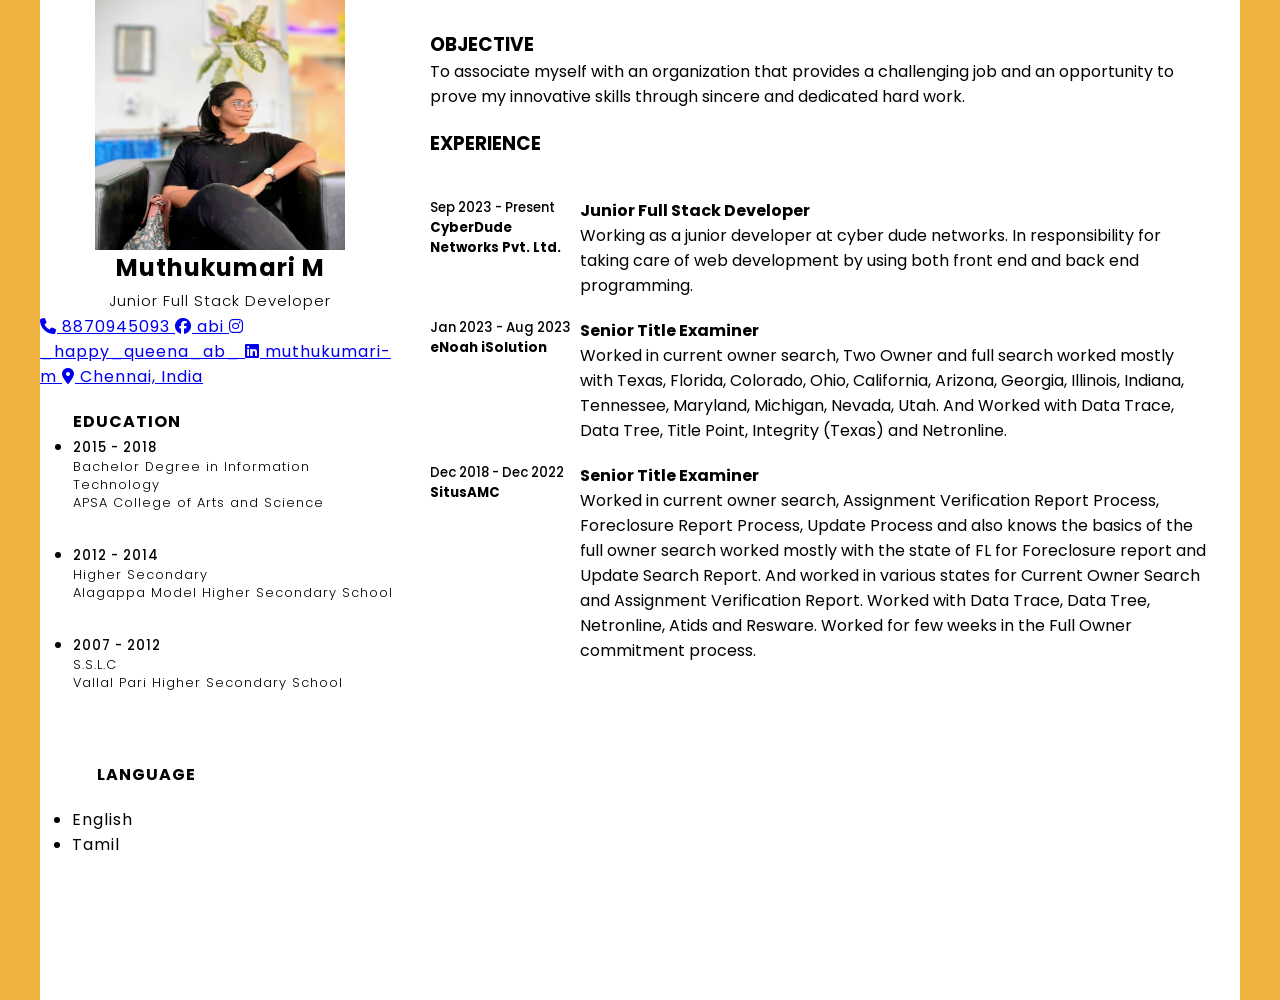
<file: index.html>
<!DOCTYPE html>
<html lang="en">

<head>
    <meta charset="UTF-8">
    <meta name="viewport" content="width=device-width, initial-scale=1.0">
    <link rel="preconnect" href="https://fonts.googleapis.com">
    <link rel="stylesheet" href="https://cdnjs.cloudflare.com/ajax/libs/font-awesome/6.4.2/css/all.min.css"
        integrity="sha512-z3gLpd7yknf1YoNbCzqRKc4qyor8gaKU1qmn+CShxbuBusANI9QpRohGBreCFkKxLhei6S9CQXFEbbKuqLg0DA=="
        crossorigin="anonymous" referrerpolicy="no-referrer" />
    <link rel="stylesheet" href="https://cdnjs.cloudflare.com/ajax/libs/font-awesome/6.4.2/css/all.min.css"
        integrity="sha512-z3gLpd7yknf1YoNbCzqRKc4qyor8gaKU1qmn+CShxbuBusANI9QpRohGBreCFkKxLhei6S9CQXFEbbKuqLg0DA=="
        crossorigin="anonymous" referrerpolicy="no-referrer" />

    <title>Muthukumari Resume</title>
    <link rel="stylesheet" href="style.css">
</head>

<body>
    <div class="main">
        <!-- =================================left side============================================= -->
        <div class="left">
            <img src="./Properties/MK.jpg" width="250" height="250" alt="Muthukumari Image" class="img">
            <h2 class="name">Muthukumari M</h2>
            <h3 class="dis"><span>Junior Full Stack Developer</span></h3>
            <div class="contact">


                <a href="tel:8870945093" class="link_tag" target="_blank">
                    <i class="fa-solid fa-phone"></i>
                    <span>8870945093</span>
                </a>

                <a href="https://fb.me/abi.sudhiksha" class="link_tag" target="_blank">
                    <i class="fa-brands fa-facebook"></i>
                    <span>abi</span>
                </a>

                <a href="https://www.instagram.com/_happy_queena_ab_/" class="link_tag" target="_blank">
                    <i class="fa-brands fa-instagram"></i>
                    <span>_happy_queena_ab_</span>
                </a>
                <a href="https://www.linkedin.com/in/muthukumari-m-8a1415221/" class="link_tag" target="_blank">
                    <i class="fa-brands fa-linkedin"></i>
                    <span>muthukumari-m</span>
                </a>

                <a href="https://en.wikipedia.org/wiki/Chennai" class="link_tag" target="_blank">
                    <i class="fa-solid fa-location-dot"></i>
                    <span>Chennai, India</span>
                </a>

            </div>
            <div class="education">
                <h4 class="edu-title">EDUCATION</h4>
                <ul class="edu-list">
                    <li>
                        <h5>2015 - 2018</h5>
                        <h4>Bachelor Degree in Information Technology</h4>
                        <h4>APSA College of Arts and Science</h4>
                    </li>
                    <li>
                        <h5>2012 - 2014</h5>
                        <h4>Higher Secondary</h4>
                        <h4>Alagappa Model Higher Secondary School</h4>
                    </li>
                    <li>
                        <h5>2007 - 2012</h5>
                        <h4>S.S.L.C</h4>
                        <h4>Vallal Pari Higher Secondary School</h4>
                    </li>
                </ul>
            </div>
            <div class="language">
                <h4 class="lang-title">LANGUAGE</h4>
                <ul class="lan-list">
                    <li>
                        English
                    </li>
                    <li>
                        Tamil
                    </li>
                </ul>
            </div>
        </div>
        <!-- ======================Right side=========================== -->
        <div class="right">
            <div class="objective">
                <h3>OBJECTIVE</h3>
                <p>To associate myself with an organization that provides a challenging
                    job and an opportunity to prove my innovative skills through sincere
                    and dedicated hard work.</p>
            </div>
            <div class="experience">
                <div>
                    <h3>EXPERIENCE</h3>
                    <div class="exp-title">
                        <div class="exp-year">
                            <h5 class="yr">Sep 2023 - Present</h5>
                            <h5>CyberDude Networks Pvt. Ltd.</h5>
                        </div>
                        <div class="exp-dis">
                            <h4>Junior Full Stack Developer</h4>
                            <p>Working as a junior developer at cyber dude networks. In responsibility for taking care
                                of web development by using both front end and back end programming.</p>
                        </div>
                    </div>
                    <div class="exp-title">
                        <div class="exp-year">
                            <h5 class="yr">Jan 2023 - Aug 2023</h5>
                            <h5>eNoah iSolution</h5>
                        </div>
                        <div class="exp-dis">
                            <h4>Senior Title Examiner</h4>
                            <p>Worked in current owner search, Two Owner and full search worked
                                mostly with Texas, Florida, Colorado, Ohio, California, Arizona,
                                Georgia, Illinois, Indiana, Tennessee, Maryland, Michigan, Nevada,
                                Utah. And Worked with Data Trace, Data Tree, Title Point, Integrity
                                (Texas) and Netronline.</p>
                        </div>
                    </div>
                    <div class="exp-title">
                        <div class="exp-year">
                            <h5 class="yr">Dec 2018 - Dec 2022</h5>
                            <h5>SitusAMC</h5>
                        </div>
                        <div class="exp-dis">
                            <h4>Senior Title Examiner</h4>
                            <p>Worked in current owner search, Assignment Verification Report
                                Process, Foreclosure Report Process, Update Process and also
                                knows the basics of the full owner search worked mostly with the
                                state of FL for Foreclosure report and Update Search Report. And
                                worked in various states for Current Owner Search and Assignment
                                Verification Report. Worked with Data Trace, Data Tree, Netronline,
                                Atids and Resware. Worked for few weeks in the Full Owner
                                commitment process.</p>
                        </div>
                    </div>
                    </p>
                </div>
            </div>

        </div>

    </div>
    </div>

    </div>
</body>

</html>
</file>
<file: style.css>
@import url('https://fonts.googleapis.com/css2?family=Poppins:ital,wght@0,200;0,300;0,400;0,500;0,600;0,700;0,800;0,900;1,100;1,200;1,300;1,400;1,500;1,600;1,700;1,800;1,900&display=swap');
@import url('https://fonts.googleapis.com/css2?family=Nunito:ital,wght@0,700;0,800;0,900;0,1000;1,600;1,700;1,800;1,900;1,1000&family=Oswald:wght@400;500;600;700&family=Roboto+Condensed:ital,wght@0,300;0,400;0,700;1,300;1,400&display=swap');
* { 
    margin: 0;
    padding: 0;
    box-sizing: border-box;
    font-family: 'Poppins', sans-serif;
}
body {
    background-color: rgb(239, 178, 64);
    justify-content: center;
    align-items: center;
    min-height: 100vh;
}
.main {
    display: flex;
    background-color: #fff;
    align-items: center;
    max-width: 1200px;
    max-height: 1200px;
    margin: 0 auto;
}
.left {
    background-color: #fff;
    width: 30%;
    height: 1000px;
    display: flex;
    flex-direction: column;
    color-scheme: #fff;
    align-items: center;
    letter-spacing: 1px;
 }

.left h3 span {
    font-size: 0.8em;
    font-weight: 300;
}
.contact ul li {
    padding: 5px;
    margin: 0;
    list-style: none;
    flex-direction: column;
    justify-content: left;
    align-items:flex-start;
}
.education {
    padding: 20px 5px 20px 33px;
}
.eduedu-title{
    padding: 10px 0;
}
.education li {
    margin-bottom: 30px;
}
.education h5 {
    color: black;
    font-weight: 500;
}
.bsc {
    font-size: 0.8em;
    font-weight: 300;
}
.apsa {
    font-size: 0.8em;
    font-weight: 300;
}
.
.education ul li {
    align-items: baseline;
}
.education ul h4 {
    font-size: 0.8em;
    font-weight: 300;
}
.lang-title{
   padding: 20px 180px 20px 33px;
}
.language ul li{
    list-style: disc;
    margin-left: 0.5rem;
}
.language{
    display: flex;
    flex-direction: column;
    align-items: left;
}
.contact i.fa-facebook:hover{
    color: blue;
}
.contact i.fa-instagram:hover {
    color:#F56040;

}
.contact i.fa-linkedin:hover {
    color: #0077B5
}
.contact i.fa-location-dot:hover {
    color: red;
}
/* RIGHT */

.right {
    width: 70%;
    height: 1000px;
    padding: 30px 30px;
}
.objective h3 {
    20px 170px 20px 0;
}
.experience h3{
    padding: 20px 170px 20px 0;
}
.experience .exp-title{
     display: flex;
     flex-direction: row;
     margin: 20px 0;
}
.experience .exp-title .exp-year {
    min-width: 150px;
}
.exp-year .yr{
    color: black;
    font-weight: 500;
}
</file>
